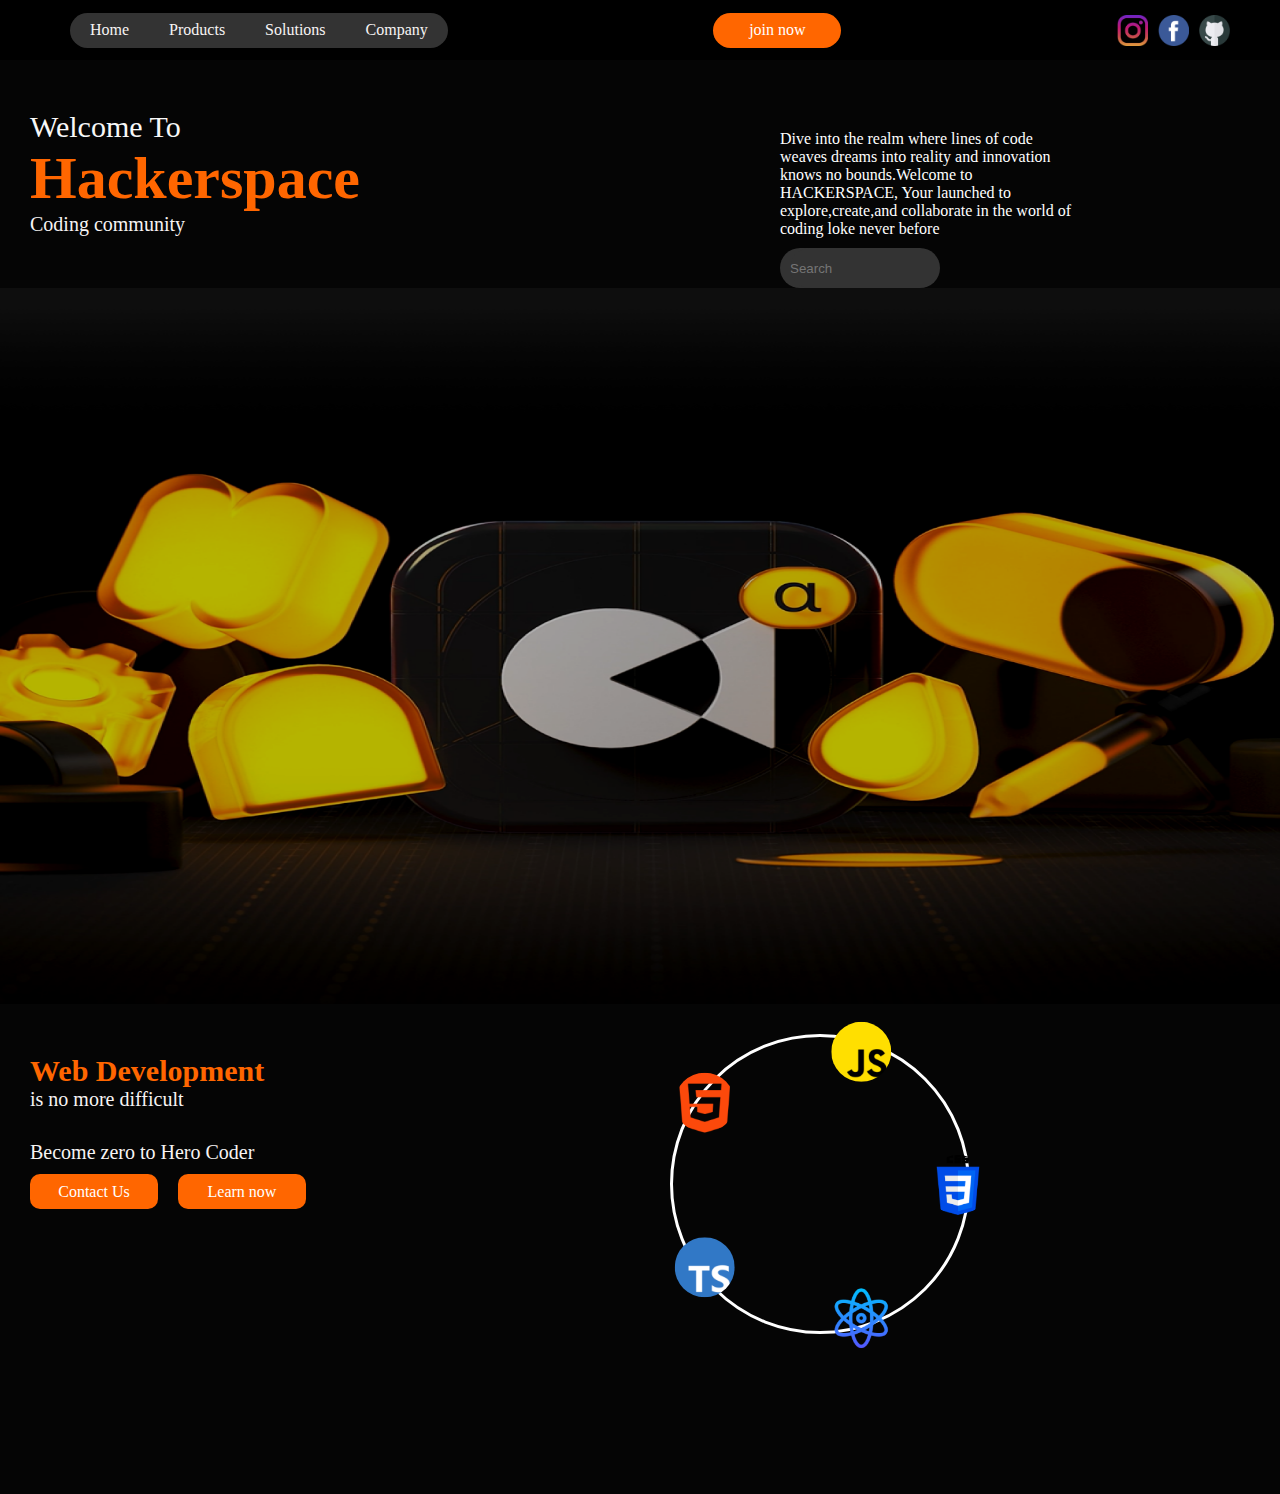
<file: index.html>
<!DOCTYPE HTML >
<HTML lang="en">
   <HEAD>
    <meta charset="UTF-8">
    <meta name="viewport" content="width=device-width, initial-scale=1.0">
    <link rel="stylesheet" href="index.css">
    <title>Welcome To Hackerspace</title>
   </HEAD>
   <BODY>
       <div>
        <!-- nav -->
            <div id="nav">
                <!-- pages links -->
                <div>
                    <ul style="list-style: none;" id="links">
                        <li>
                            Home
                        </li>
                        <li>
                            Products
                        </li>
                        <li>
                            Solutions
                        </li>
                        <li>
                            Company
                        </li>
                    </ul>
                </div>
                <!-- button -->
                <div id="buttondiv">
                    <a style="text-decoration: none;color: #fff" href="#">join now</a>
                </div>
                <!-- icon social media -->
                <div id="iconLinks">
                    <img class="imgIcons" src="./assests/instagram.png" alt="instagram">
                    <img class="imgIcons" src="./assests/facebook.png" alt="facebook">
                    <img class="imgIcons" src="./assests/github.png" alt="github">
                </div>
            </div>
        <!-- nav -->
        <!-- nextbody1 -->
        <div class="nextbody">
          <div class="nextbody1">
            <!-- nextbody1 -->
            <div class="nextbodyheading" >
                <p style="color: rgb(248, 248, 248);font-size: 30px;">
                    Welcome To
                </p>
                <h1 style="color:#ff6600;font-size: 60px;">
                    Hackerspace
                </h1>
                <p style="font-size: 20px;">
                    Coding community
                </p>
            </div>
            <div class="nextbodyheadinghead" >
                <p style="color: white;width:60%;">
                    Dive into the realm where lines of code weaves dreams into reality and 
                    innovation knows no bounds.Welcome to HACKERSPACE,
                    Your launched to explore,create,and
                    collaborate in the world of coding loke never
                    before
                </p>
                <!-- search -->
                <div id="searchdiv">
                    <input type="text" style="border: none;margin-left:10px; outline: none;color:white; width: 100%;height: 40px;background-color: #333 ;border-radius:  30px;" placeholder="Search" >
                </div>
            </div>
          </div>

        <div>
            <img class="imageMiddle" src="./assests/background2.png" alt="instagram">
        </div>
        <!-- nextbody2 -->
        <div class="nextbody1" style="top: -160px;z-index: 1;">
            <div class="nextbodyheading" >
                <h1 style="color:#ff6600;font-size: 30px;">
                    Web Development
                </h1>
                <p style="font-size: 20px;">
                    is no more difficult
                </p>
                <p style="font-size: 20px;margin-top: 30px;; margin-bottom: 10px;">
                    Become zero to Hero Coder
                </p>
                <!-- button list -->
                <div style="display: flex;flex-direction: row;">
                    <div id="buttondivbottom">
                        <a style="text-decoration: none;color: #fff" href="#">Contact Us</a>
                    </div>
                    <div id="buttondivbottom" style="margin-left: 20px;">
                        <a style="text-decoration: none;color: #fff" href="#">Learn now</a>
                    </div>
                </div>
            </div>
            <!-- iconani -->
            <div style="margin-top:30px;border-radius: 50%; border:solid white;width: 300px;height: 300px;">

                <div class="orbit">
                    <div class="app" id="css">
                    <img class="imgIconslist" src="./assests/css.png" alt="instagram">
                    </div>
                    <div class="app" id="react">
                        <img class="imgIconslist" src="./assests/react.png" alt="instagram">
                    </div>
                    <div class="app" id="typescript">
                        <img class="imgIconslist" src="./assests/typescript.png" alt="instagram">
                    </div>
                    <div class="app" id="html">
                        <img class="imgIconslist" src="./assests/html.png" alt="instagram">
                    </div>
                    <div class="app" id="js">
                        <img class="imgIconslist" src="./assests/js.png" alt="instagram">
                    </div>
                </div> 
            </div>
        </div>
     </div>
   </BODY>
</HTML>
</file>
<file: index.css>
* {
    margin: 0;
    padding: 0;
    box-sizing: border-box;
    color: rgb(247, 244, 244);
}
body{
   
    /* background-size: cover; */
    background-color: #050505;
    /* background-repeat: no-repeat; */
    height:100vh; 
    width: 100vw; 
    background-position: center;
    background-attachment: fixed;
    overflow: auto; /
}
.imageMiddle{
    width: 100%;
    height: 80vh;
    position: relative;
    z-index: 1;
    top: -76px;
}
#nav{
    display: flex;
    justify-content: space-between;
    align-items: center;
    margin: 0 auto;
    padding: 0 10px;
    height: 60px;
    width: 100vw;
    background-color: black;
}
#links{
    display: flex;
    justify-content:center;
    align-items: center;
    margin-left: 60px;
    background-color:#333;
    color: white;
    height: 35px;
    border-radius: 21px;

}
li{
    margin-left: 20px;
    margin-right: 20px;
}
#buttondiv{
    height: 35px;
    width: 10vw;
    background-color: #ff6600;
    color: #fff;
    border-radius: 30px;
    display: flex;
    justify-content: center;
    align-items: center;
}
#buttondivbottom{
    height: 35px;
    width: 10vw;
    background-color: #ff6600;
    color: #fff;
    border-radius: 10px;
    display: flex;
    justify-content: center;
    align-items: center;
    
}
#iconLinks{
    display: flex;
    justify-content: center;
    align-items: center;
    margin-right: 40px;
}
.imgIcons{
    height: 31px;
    width: 31px;
    margin-left: 10px;
}
.nextbody{
    display: flex;
    width:100%;
    /* border: solid blue; */
    /* height: 100vh; */
    flex-direction: column;
    gap: 76px;
    position: absolute;
    z-index: 1;
}
.nextbody1{
    display: flex;
    width:100%;
    position: relative;
    background-color: #050505;
    z-index: 0;
}
.nextbodyheading{
    display: flex;
    flex-direction: column;
    margin-left: 30px;
    width:50%;
    margin-top:50px
}
input:focus, textarea:focus, select:focus{
    outline: none;
}

.nextbodyheadinghead{
    display: flex;
    flex-direction: column;
    margin-left: 250px;
    width:50%;
    margin-top:70px;
    /* border: solid black; */
}
#searchdiv{
    width: 30%;
    height: 40px;
    background-color: #333 ;
    border-radius:  30px;
    margin-top: 10px;
}

.orbit {
    width: 300px; 
    height: 300px;
    /* position: relative; */
    margin-top: 118px;
    margin-left: 115px;

    /* border: 2px solid #b8babc; */
  }
  
  .app {
    width: 60px;
    height: 60px;
    /* background-color: #3498db;  */
    color: white;
    text-align: center;
    line-height: 60px;
    border-radius: 50%;
    position: absolute;
    transform-origin: center center;
    transform: rotate(0deg) translateX(140px) rotate(0deg); 
    transition: transform 0.5s;
    
  }
  .imgIconslist{
    border-radius: 50%;
    width: 60px; 
    height: 60px;
    
  }
  #react {
    transform: rotate(72deg) translateX(140px) rotate(-72deg);
  }
  
  #typescript {
    transform: rotate(144deg) translateX(140px) rotate(-144deg);
  }
  
  #html {
    transform: rotate(216deg) translateX(140px) rotate(-216deg);
  }
  
  #js {
    transform: rotate(288deg) translateX(140px) rotate(-288deg);
  }
</file>
